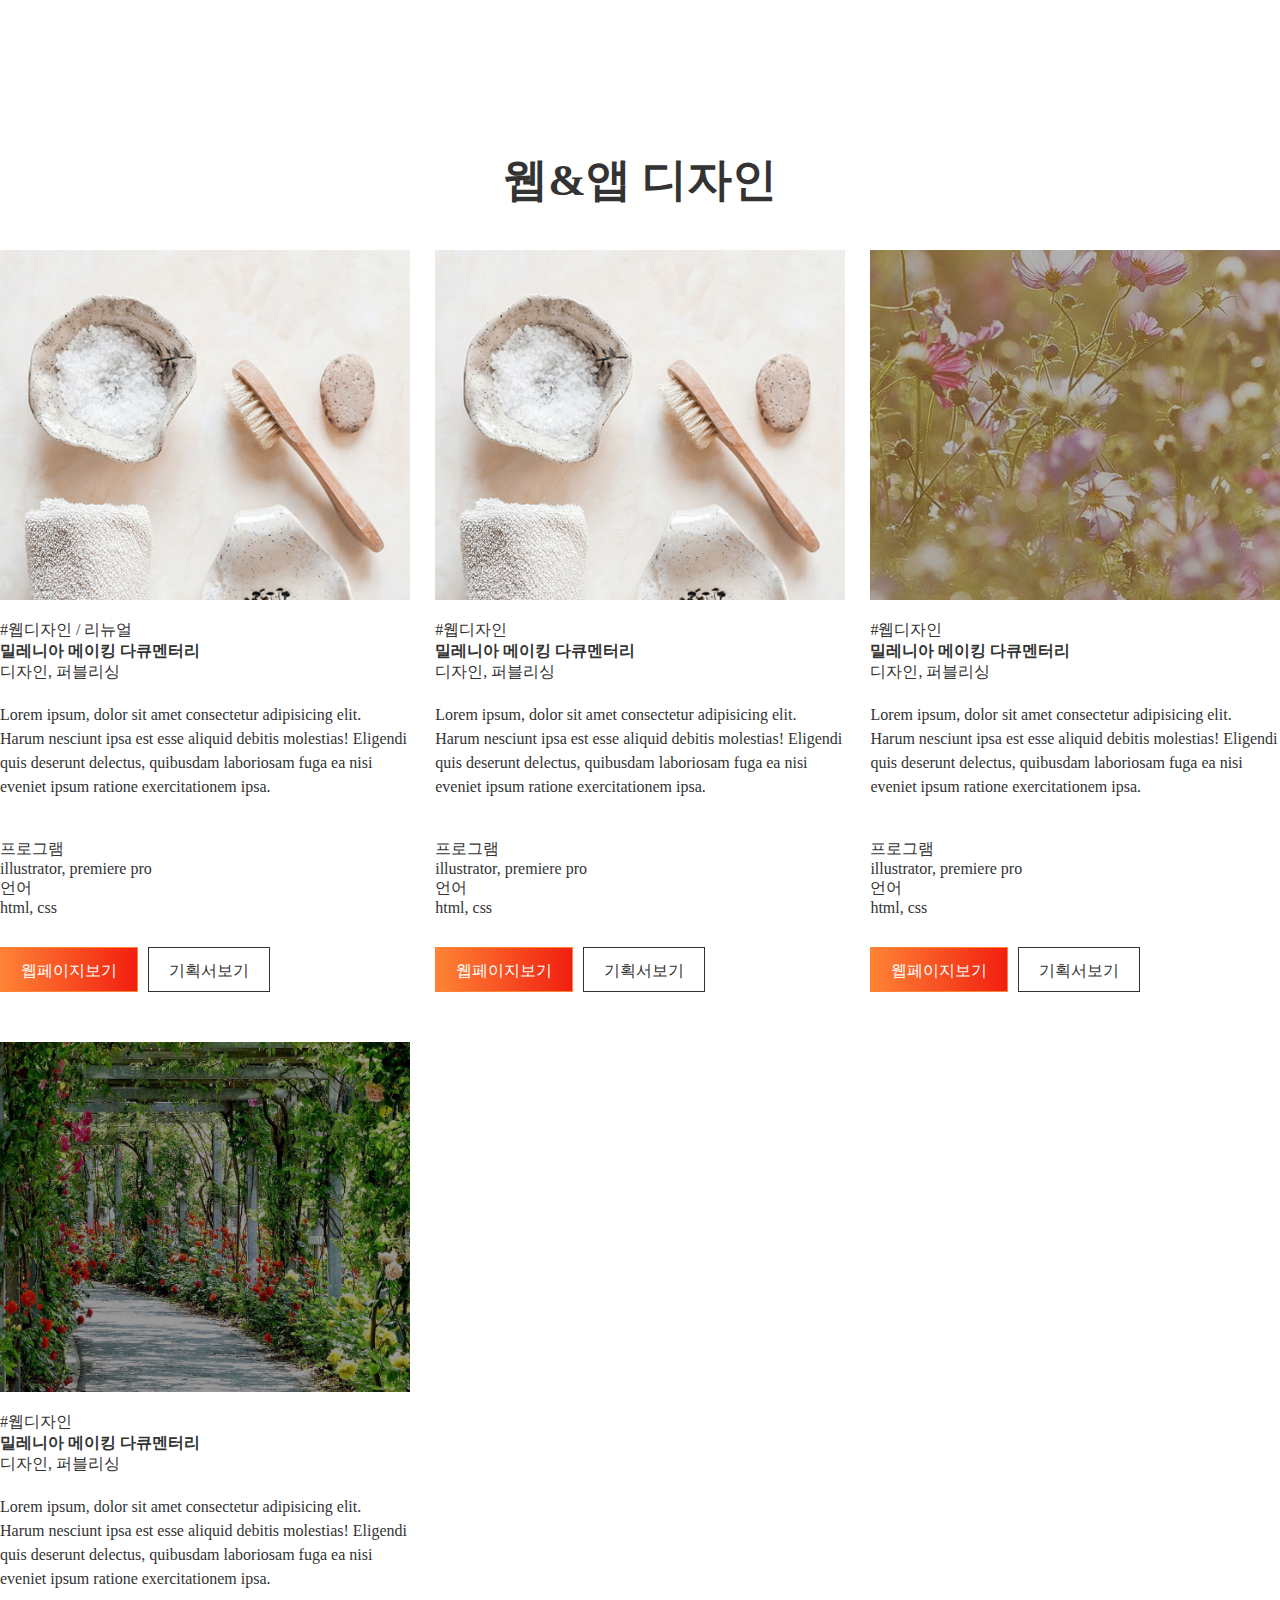
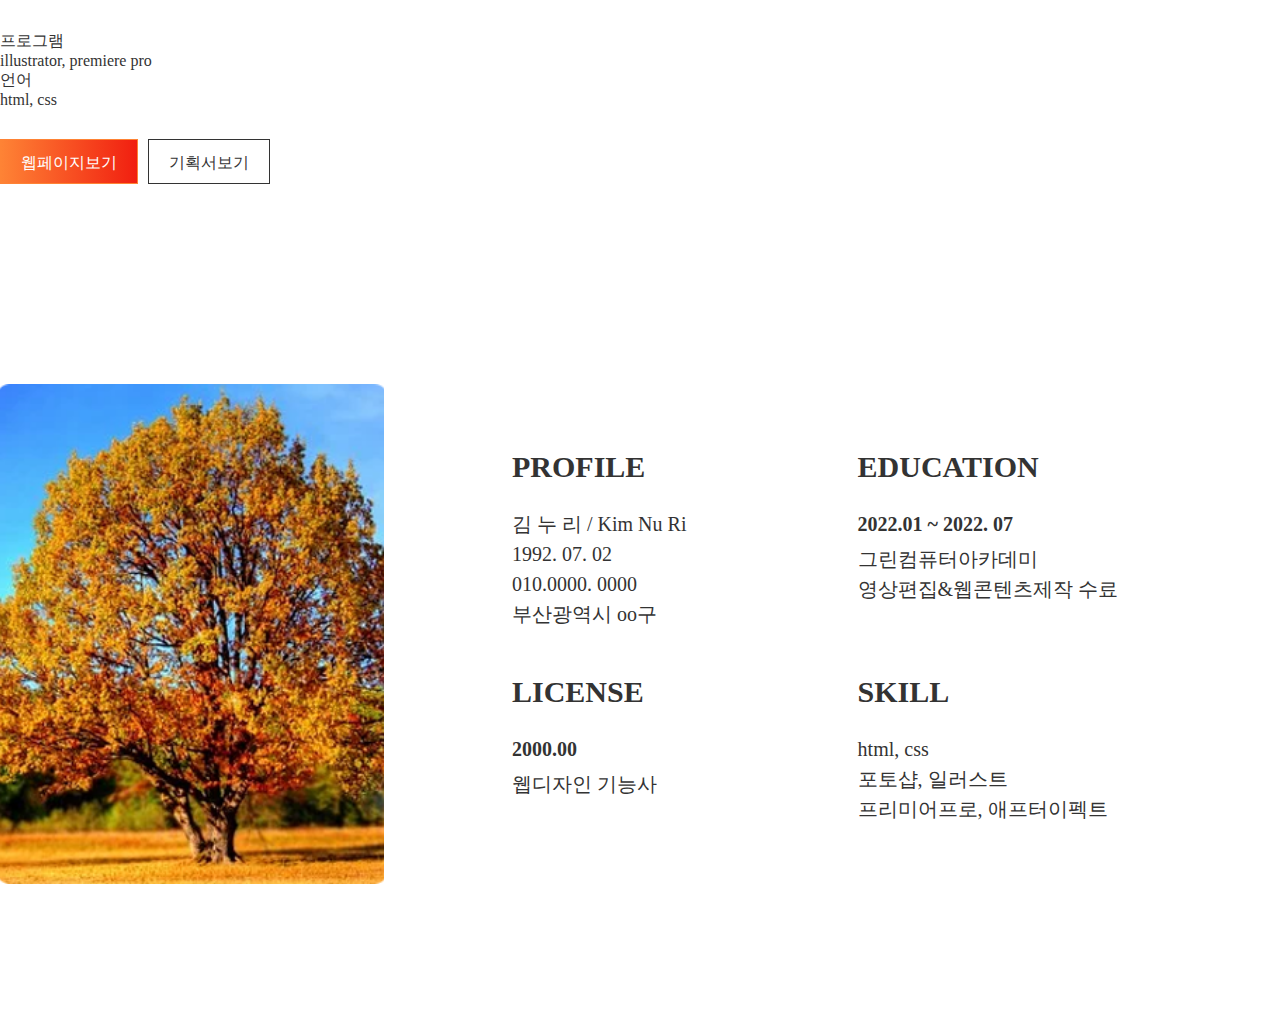
<file: portfolio1/웹디자인+개인정보.html>
<!DOCTYPE html>
<html lang="en">
<head>
    <meta charset="UTF-8">
    <meta http-equiv="X-UA-Compatible" content="IE=edge">
    <meta name="viewport" content="width=device-width, initial-scale=1.0">
    <title>Document</title>
    <link href="css/웹디자인.css" rel="stylesheet" />
</head>
<body>

    <!-- 웹 앱 디자인 -->
    <section class="web_wrap">
        <h3>웹&앱 디자인</h3> 
        <div class="web_box">
            <div class="web">
                <figure>
                    <img src="images/img01.jpg" alt="" />
                </figure>
                <div class="info">
                 
                    <p>#웹디자인 / 리뉴얼</p>
                    <h4>밀레니아 메이킹 다큐멘터리</h4>
                    <p class="produce">디자인, 퍼블리싱</p>
                    <p class="text">Lorem ipsum, dolor sit amet consectetur adipisicing elit. Harum nesciunt ipsa est esse aliquid debitis molestias! Eligendi quis deserunt delectus, quibusdam laboriosam fuga ea nisi eveniet ipsum ratione exercitationem ipsa.</p>
                    <dl>
                        <dt>프로그램</dt>
                        <dd>illustrator, premiere pro</dd>
                    </dl> 
                    <dl>
                        <dt>언어</dt>
                        <dd>html, css</dd>
                    </dl> 
                    <ul class="btn">
                        <li><a href="#">웹페이지보기</a></li>
                        <li><a href="#">기획서보기</a></li>
                    </ul> 
                    
                </div><!-- .info end -->
            </div><!-- .web end -->
            <div class="web">
                <figure>
                    <img src="images/img01.jpg" alt="" />
                </figure>
                <div class="info">
                 
                    <p>#웹디자인</p>
                    <h4>밀레니아 메이킹 다큐멘터리</h4>
                    <p class="produce">디자인, 퍼블리싱</p>
                    <p class="text">Lorem ipsum, dolor sit amet consectetur adipisicing elit. Harum nesciunt ipsa est esse aliquid debitis molestias! Eligendi quis deserunt delectus, quibusdam laboriosam fuga ea nisi eveniet ipsum ratione exercitationem ipsa.</p>
                    <dl>
                        <dt>프로그램</dt>
                        <dd>illustrator, premiere pro</dd>
                    </dl> 
                    <dl>
                        <dt>언어</dt>
                        <dd>html, css</dd>
                    </dl> 
                    <ul class="btn">
                        <li><a href="#">웹페이지보기</a></li>
                        <li><a href="#">기획서보기</a></li>
                    </ul> 
                    
                </div><!-- .info end -->
            </div><!-- .web end -->
            <div class="web">
                <figure>
                    <img src="images/banner.jpg" alt="" />
                </figure>
                <div class="info">
                    <p>#웹디자인</p>
                    <h4>밀레니아 메이킹 다큐멘터리</h4>
                    <p class="produce">디자인, 퍼블리싱</p>
                    <p class="text">Lorem ipsum, dolor sit amet consectetur adipisicing elit. Harum nesciunt ipsa est esse aliquid debitis molestias! Eligendi quis deserunt delectus, quibusdam laboriosam fuga ea nisi eveniet ipsum ratione exercitationem ipsa.</p>
                    <dl>
                        <dt>프로그램</dt>
                        <dd>illustrator, premiere pro</dd>
                    </dl> 
                    <dl>
                        <dt>언어</dt>
                        <dd>html, css</dd>
                    </dl> 
                    <ul class="btn">
                        <li><a href="#">웹페이지보기</a></li>
                        <li><a href="#">기획서보기</a></li>
                    </ul> 
                    
                </div><!-- .info end -->
            </div><!-- .web end -->

            <div class="web">
                <figure>
                    <img src="images/web.jpg" alt="" />
                </figure>
                <div class="info">
                        <p>#웹디자인</p>
                        <h4>밀레니아 메이킹 다큐멘터리</h4>
                        <p class="produce">디자인, 퍼블리싱</p>
                        <p class="text">Lorem ipsum, dolor sit amet consectetur adipisicing elit. Harum nesciunt ipsa est esse aliquid debitis molestias! Eligendi quis deserunt delectus, quibusdam laboriosam fuga ea nisi eveniet ipsum ratione exercitationem ipsa.</p>
                        <dl>
                            <dt>프로그램</dt>
                            <dd>illustrator, premiere pro</dd>
                        </dl> 
                        <dl>
                            <dt>언어</dt>
                            <dd>html, css</dd>
                        </dl> 
                        <ul class="btn">
                            <li><a href="#">웹페이지보기</a></li>
                            <li><a href="#">기획서보기</a></li>
                        </ul> 
                    
                </div><!-- .info end -->
            </div><!-- .web end -->
        </div><!-- web_box end -->
       
    </section><!-- .web_wrap end -->


    <!-- 개인정보 -->
    <section class="about">
        <div class="about_box">
            <figure>
                <img src="images/biox03.png" alt="" />
            </figure>
            <div class="about_info">
                <div>
                    <h4>PROFILE</h4>
                    <p>김 누 리 / Kim Nu Ri </p>
                    <p>1992. 07. 02</p>
                    <p><a href="#">010.0000. 0000</a></p>
                    <p>부산광역시 oo구 </p>
                </div>
                <div>
                    <h4>EDUCATION</h4>
                    <dl>
                        <dt>2022.01 ~ 2022. 07</dt>
                        <dd>그린컴퓨터아카데미<br />
                        영상편집&웹콘텐츠제작 수료</dd>
                    </dl>
                </div>
                <div>
                    <h4>LICENSE</h4>
                    <dl>
                        <dt>2000.00</dt>
                        <dd>웹디자인 기능사</dd>
                    </dl>
                </div>
                <div>
                    <h4>SKILL</h4>
                    <p>html, css</p>
                    <p>포토샵, 일러스트</p>
                    <p>프리미어프로, 애프터이펙트</p>
                </div>
            </div><!-- about_info end -->
            
        </div><!-- .about_box -->
    </section><!-- .about end -->
</body>
</html>
</file>
<file: portfolio1/css/웹디자인.css>
@charset "utf-8";

* {margin: 0; padding: 0;}
li {list-style: none;}
a {
    text-decoration: none;
    color: #333;
    display: block;
}

html, body {
    color: #333;
}

/* 공통된 요소 */
h3 {
    font-size: 45px;
    text-align: center;
    margin-bottom: 40px;
}


/* 웹&앱 디자인 .web_design */
.web_wrap { 
    /* background-color: #ccc; */
    /* color: #fff; */
    margin: 150px 0;
}
.web_wrap .web_box {
    width: 1280px; 
    margin: 0 auto;
    display: flex;
    justify-content: space-between;
    align-items: center;
    flex-wrap: wrap;
}
.web_wrap .web_box .web {
    width: 32%;
    margin-bottom: 50px;
}
.web_wrap .web_box .web figure { 
    height: 350px;

}
.web_wrap .web figure img {
    display: block;
    width: 100%;
    height: 100%;
    object-fit: cover;
}
.web_wrap .web_box .info {  
    padding-top: 20px;
} 

/* .info 공통스타일 */
.info .text {
    margin-top: 20px;
    margin-bottom: 40px;
    line-height: 1.5;
}
.info ul {display: flex; margin-top: 30px;}
.info ul li:first-of-type {
    /* background-color: #333; */
    background: rgb(254,131,53);
    background: linear-gradient(90deg, rgba(254,131,53,1) 0%, rgba(241,31,16,1) 100%);
    border: 1px solid rgb(254,131,53);
}

.info ul li {
    height: 45px;
    line-height: 45px;
    border: 1px solid #333;
    margin-right: 10px;
    box-sizing: border-box;
}
.info ul li a {
    padding: 0 20px;
}
.info ul li:first-of-type a {
    color: #fff;
}



/* 개인정보 .about */
.about {
    margin: 150px 0;
}
.about .about_box {
    width: 1280px;
    margin: 0 auto;
    display: flex;
    justify-content: space-between;
    flex-wrap: wrap;
    align-items: center;
}
.about .about_box figure {
    width: 30%;
    height: 500px;
}
.about .about_box figure img {
    width: 100%;
    height: 100%;
    object-fit: cover;
}

.about .about_box .about_info {
    width: 60%;
    display: flex;
    flex-wrap: wrap;
}
.about .about_box .about_info > div {
    width: 45%;
    margin: 20px 0;
    line-height: 1.5;
}
.about h4 {
    font-size: 30px;
    margin-bottom: 20px;
}
.about p {
    /* margin-bottom: 5px; */
    font-size: 20px;
}
.about dl {
    font-size: 20px;
}
.about dl dt {
    margin-bottom: 5px;
    font-weight: bold;
}
</file>
